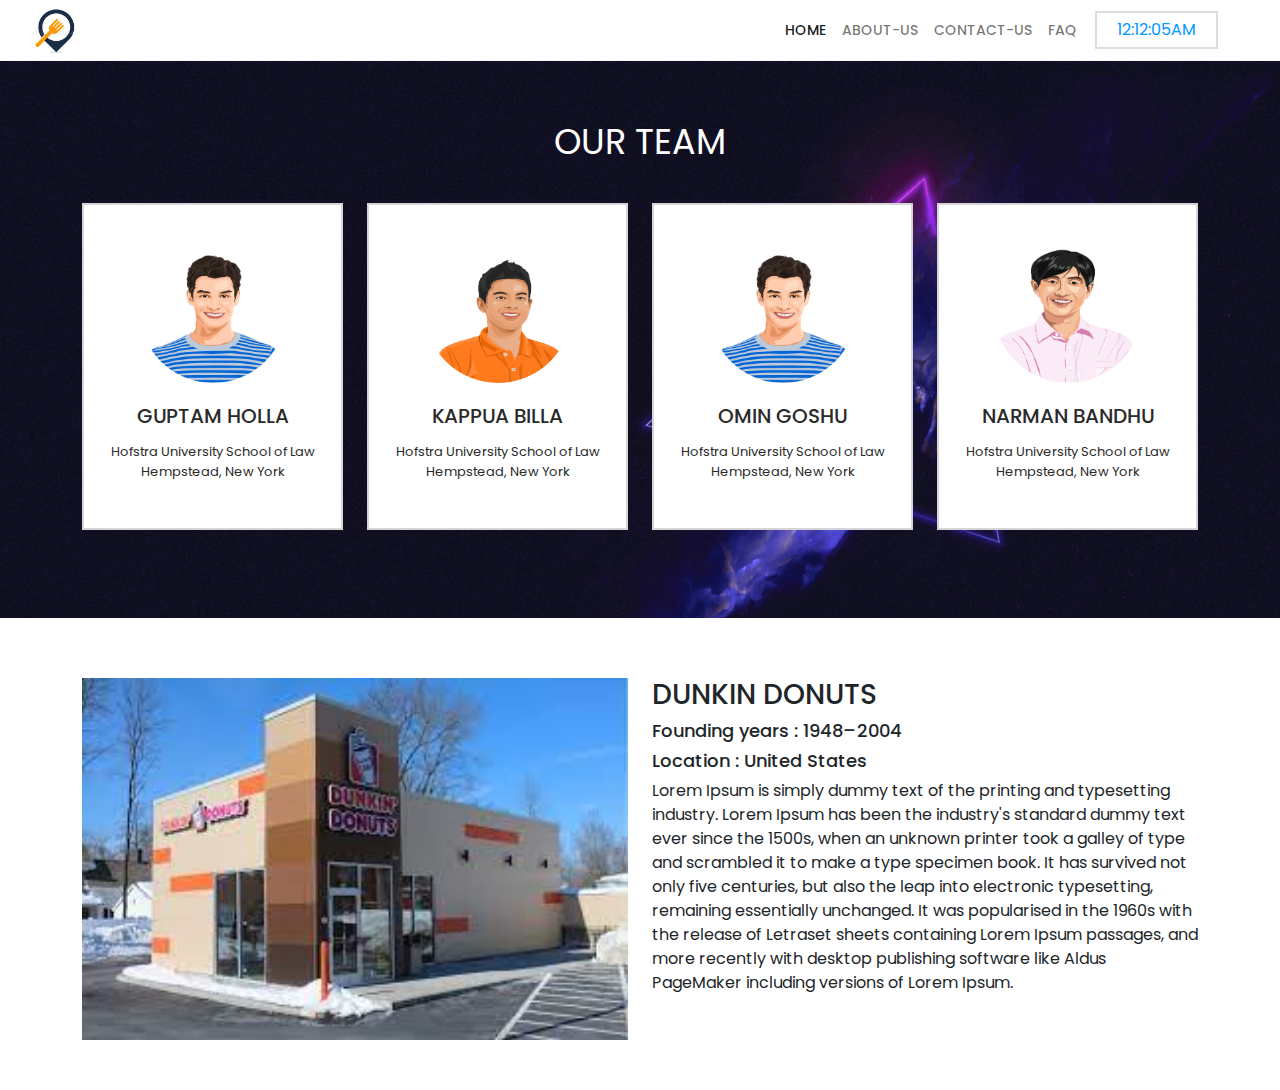
<file: about-us.html>
<!doctype html>
<html lang="en">
  <head>
    <meta charset="utf-8">
    <meta name="viewport" content="width=device-width, initial-scale=1">
    <title>NSDA Exam</title>
    <link href="css/bootstrap.min.css" rel="stylesheet">
	<link href="css/animate.min.css" rel="stylesheet"/>
	<link rel="stylesheet" href="css/swiper.min.css"/>
	<link rel="stylesheet" href="https://cdnjs.cloudflare.com/ajax/libs/font-awesome/6.1.1/css/all.min.css">
	<link href="css/style.css" rel="stylesheet"/>
	<link href="css/responsive.css" rel="stylesheet" />
	<link rel="shortcut icon" href="img/favicon.png" />
	<link href="https://fonts.googleapis.com/css?family=Poppins:300,400,500,600,700" rel="stylesheet"/>
  </head>
  <body>

<nav class="navbar navbar-expand-lg navbarcss">
  <div class="container-fluid">
    <a class="navbar-brand" href="#"><img src="img/logo.jpg" class="img-fluid"></a>
    <button class="navbar-toggler" type="button" data-bs-toggle="collapse" data-bs-target="#navbarSupportedContent" aria-controls="navbarSupportedContent" aria-expanded="false" aria-label="Toggle navigation">
      <span class="navbar-toggler-icon"></span>
    </button>
    <div class="collapse navbar-collapse" id="navbarSupportedContent">
      <ul class="navbar-nav ms-auto mb-2 mb-lg-0">
        <li class="nav-item">
          <a class="nav-link active" aria-current="page" href="index.html" target="_blank">Home</a>
        </li>
        <li class="nav-item">
          <a class="nav-link" href="about-us.html" target="_blank">About-Us</a>
        </li>
		<li class="nav-item">
          <a class="nav-link" href="contact-us.html" target="_blank">Contact-Us</a>
        </li>
		<li class="nav-item">
          <a class="nav-link" href="faq.html" target="_blank">FAQ</a>
        </li>
		<li class="nav-item">
          <div id="clock"></div>
        </li>
      </ul>
	  
    </div>
  </div>
</nav>



<!-- Team section -->
<section class="our-webcoderskull padding-lg">
  <div class="container">
    <div class="row heading heading-icon">
        <h2>Our Team</h2>
    </div>
    <div class="row">
   
          <div class="col-12 col-md-6 col-lg-3 ">
		     <div class="cnt-block equal-hight">
			     <figure><img src="img/team4.png" class="img-fluid" alt=""></figure>
            <h3><a href="#" target="_blank">Guptam Holla</a></h3>
            <p>Hofstra University School of Law Hempstead, New York</p>
		     </div>
          </div>

          <div class="col-12 col-md-6 col-lg-3 ">
		  <div class="cnt-block equal-hight">
            <figure><img src="img/team1.png" class="img-fluid" alt=""></figure>
            <h3><a href="#" target="_blank">Kappua Billa</a></h3>
            <p>Hofstra University School of Law Hempstead, New York</p>
            
          </div>
         </div>
   

          <div class="col-12 col-md-6 col-lg-3">
		  <div class="cnt-block equal-hight">
            <figure><img src="img/team2.png" class="img-fluid" alt=""></figure>
            <h3><a href="#" target="_blank">Omin Goshu</a></h3>
            <p>Hofstra University School of Law Hempstead, New York</p>
            
          </div>
          </div>
   

          <div class="col-12 col-md-6 col-lg-3 " >
		  <div class="cnt-block equal-hight">
            <figure><img src="img/team3.png" class="img-fluid" alt=""></figure>
            <h3><a href="#" target="_blank">NArman Bandhu</a></h3>
            <p>Hofstra University School of Law Hempstead, New York</p>
            
          </div>
          </div>
    </div>
  </div>
</section>


<section class="company">
   <div class="container">
      <div class="row">
	  <div class="col-md-6">
	     <div class="com-image">
		    <img src="img/com.jpg" class="img-fluid">
	     </div>
      </div>
	  <div class="col-md-6">
	     <div class="com-info">
		    <h3>DUNKIN DONUTS</h3>
		    <h4>Founding years : 1948–2004 </h4>
		    <h4>Location : United States </h4>
			<p>Lorem Ipsum is simply dummy text of the printing and typesetting industry. Lorem Ipsum has been the industry's standard dummy text ever since the 1500s, when an unknown printer took a galley of type and scrambled it to make a type specimen book. It has survived not only five centuries, but also the leap into electronic typesetting, remaining essentially unchanged. It was popularised in the 1960s with the release of Letraset sheets containing Lorem Ipsum passages, and more recently with desktop publishing software like Aldus PageMaker including versions of Lorem Ipsum.</p>
	     </div>
      </div>
      </div>
	  
   </div>
</section>


 
    <script src="js/jquery.min.js"></script>
    <script src="js/bootstrap.bundle.min.js"></script>
	<script src="js/wow.min.js"></script>
	<script src="js/swiper.min.js"></script>
	<script src="js/script.js"></script>

<script>
new WOW().init();
</script>





  </body>
</html>
</file>
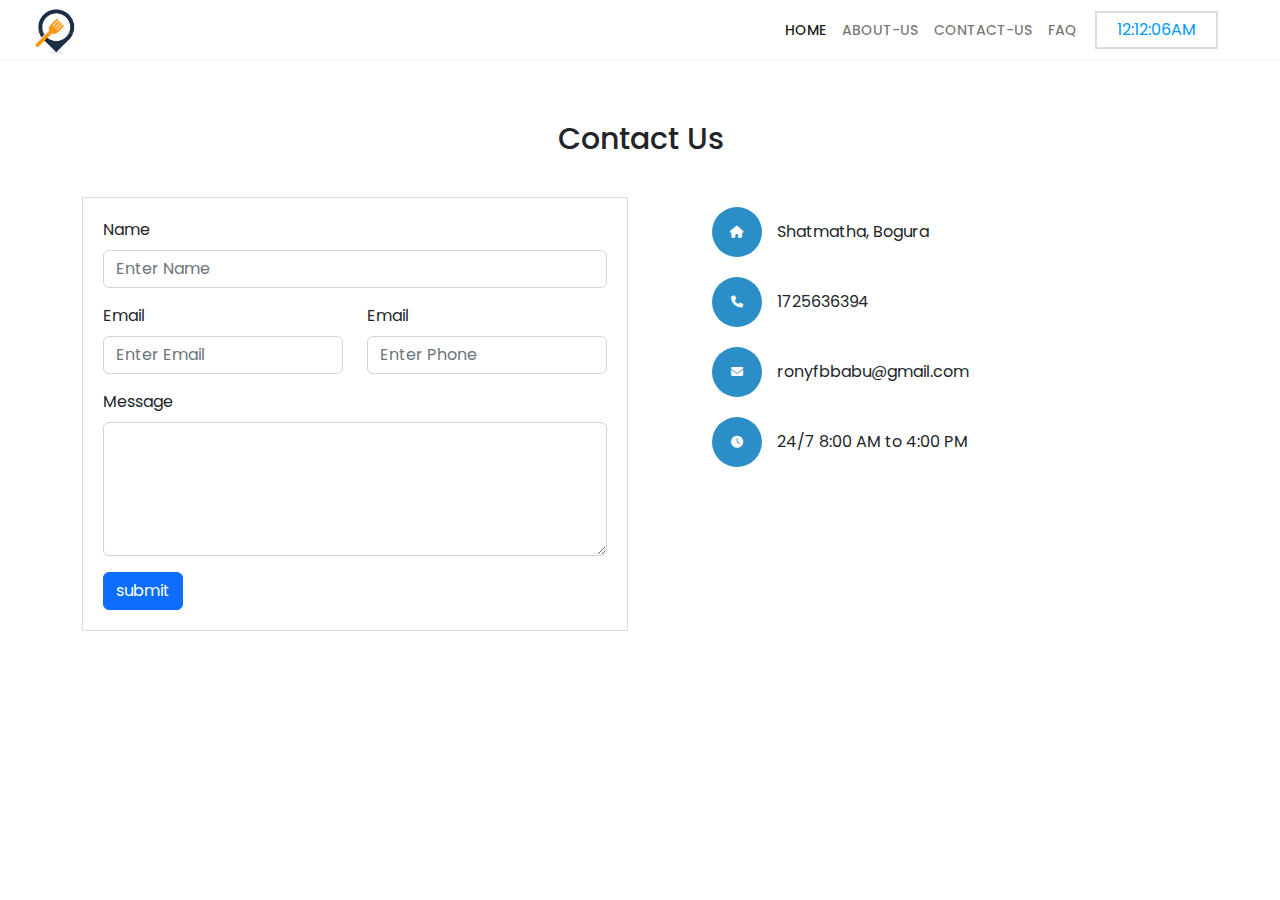
<file: contact-us.html>
<!doctype html>
<html lang="en">
  <head>
    <meta charset="utf-8">
    <meta name="viewport" content="width=device-width, initial-scale=1">
    <title>NSDA Exam</title>
    <link href="css/bootstrap.min.css" rel="stylesheet">
	<link href="css/animate.min.css" rel="stylesheet"/>
	<link rel="stylesheet" href="css/swiper.min.css"/>
	<link rel="stylesheet" href="https://cdnjs.cloudflare.com/ajax/libs/font-awesome/6.1.1/css/all.min.css">
	<link href="css/style.css" rel="stylesheet"/>
	<link href="css/responsive.css" rel="stylesheet" />
	<link rel="shortcut icon" href="img/favicon.png" />
	<link href="https://fonts.googleapis.com/css?family=Poppins:300,400,500,600,700" rel="stylesheet"/>
  </head>
  <body>

<nav class="navbar navbar-expand-lg navbarcss">
  <div class="container-fluid">
    <a class="navbar-brand" href="#"><img src="img/logo.jpg" class="img-fluid"></a>
    <button class="navbar-toggler" type="button" data-bs-toggle="collapse" data-bs-target="#navbarSupportedContent" aria-controls="navbarSupportedContent" aria-expanded="false" aria-label="Toggle navigation">
      <span class="navbar-toggler-icon"></span>
    </button>
    <div class="collapse navbar-collapse" id="navbarSupportedContent">
      <ul class="navbar-nav ms-auto mb-2 mb-lg-0">
        <li class="nav-item">
          <a class="nav-link active" aria-current="page" href="index.html" target="_blank">Home</a>
        </li>
        <li class="nav-item">
          <a class="nav-link" href="about-us.html" target="_blank">About-Us</a>
        </li>
		<li class="nav-item">
          <a class="nav-link" href="contact-us.html" target="_blank">Contact-Us</a>
        </li>
		<li class="nav-item">
          <a class="nav-link" href="faq.html" target="_blank">FAQ</a>
        </li>
		<li class="nav-item">
          <div id="clock"></div>
        </li>
      </ul>
	  
    </div>
  </div>
</nav>


<section class="contact-section">
 <div class="container">
       <div class="row contact">
          <h2>Contact Us</h2>
       </div>
     <div class="row">
	    <div class="col-md-6">
		  <div class="contact-form">
		      <form>
			    <div class="row">
				  <div class="mb-3 col-md-12">
				  <label for="exampleFormControlInput1" class="form-label">Name</label>
				  <input type="text" class="form-control" id="exampleFormControlInput1" placeholder="Enter Name">
				  </div>
				  
			      <div class="mb-3 col-md-6">
				  <label for="exampleFormControlInput1" class="form-label">Email</label>
				  <input type="email" class="form-control" id="exampleFormControlInput1" placeholder="Enter Email">
				  </div>
				  
				  <div class="mb-3 col-md-6">
				  <label for="exampleFormControlInput1" class="form-label">Email</label>
				  <input type="email" class="form-control" id="exampleFormControlInput1" placeholder="Enter Phone">
				  </div>
				  
				<div class="mb-3 col-md-12">
				  <label for="exampleFormControlTextarea1" class="form-label">Message</label>
				  <textarea class="form-control" id="exampleFormControlTextarea1" rows="5"></textarea>
				</div>
				
				  <div class="col-md-3">
					  <button type="submit" class="btn btn-primary" data-bs-toggle="modal" data-bs-target="#exampleModal">submit</button>
				  </div>
				  
			</div>	

           			
		      </form>
		  </div>
		</div>
		<div class="col-md-6">
		   <div class="contact-info">
				<ul>
				  <li><div class="circle"><i class="fas fa-home"></i></div> Shatmatha, Bogura</li>
				  <li><div class="circle"><i class="fas fa-phone"></i></div> 1725636394</li>
				  <li><div class="circle"><i class="fas fa-envelope"></i></div> ronyfbbabu@gmail.com</li>
				  <li><div class="circle"><i class="fas fa-clock"></i></div> 24/7 8:00 AM to 4:00 PM</li>
				</ul>
		</div>
  </div>
 </div>
</section>


<div class="modal fade" id="exampleModal" tabindex="-1" aria-labelledby="exampleModalLabel" aria-hidden="true">
  <div class="modal-dialog">
    <div class="modal-content">
      <div class="modal-header">
        <h5 class="modal-title" id="exampleModalLabel">Modal title</h5>
        <button type="button" class="btn-close" data-bs-dismiss="modal" aria-label="Close"></button>
      </div>
      <div class="modal-body">
        ...
      </div>
      <div class="modal-footer">
        <button type="button" class="btn btn-secondary" data-bs-dismiss="modal">Close</button>
        <button type="button" class="btn btn-primary">Save changes</button>
      </div>
    </div>
  </div>
</div>


    <script src="js/jquery.min.js"></script>
    <script src="js/bootstrap.bundle.min.js"></script>
	<script src="js/wow.min.js"></script>
	<script src="js/swiper.min.js"></script>
	<script src="js/script.js"></script>

<script>
new WOW().init();
</script>





  </body>
</html>
</file>
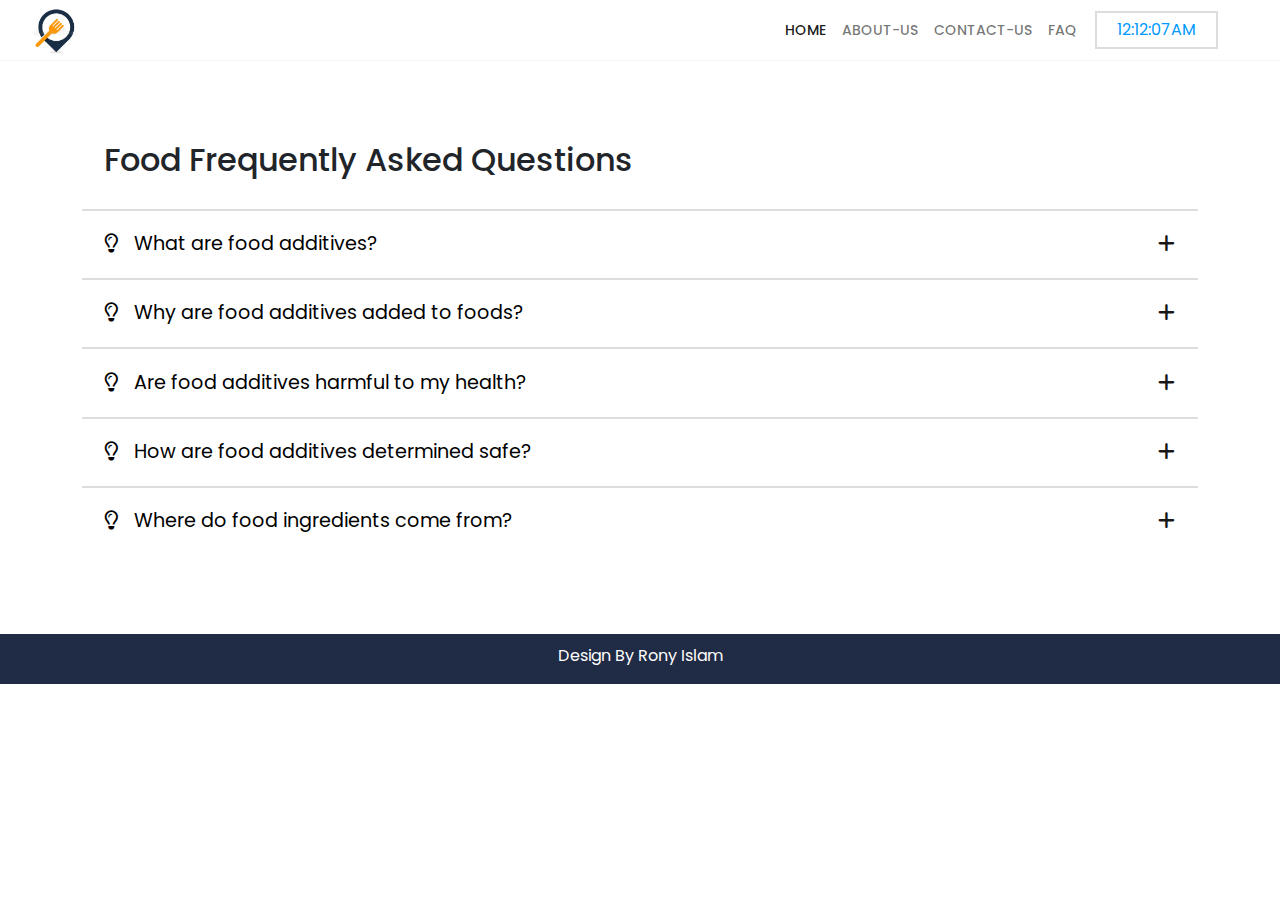
<file: faq.html>
<!doctype html>
<html lang="en">
  <head>
    <meta charset="utf-8">
    <meta name="viewport" content="width=device-width, initial-scale=1">
    <title>NSDA Exam</title>
    <link href="css/bootstrap.min.css" rel="stylesheet">
	<link href="css/animate.min.css" rel="stylesheet"/>
	<link rel="stylesheet" href="css/swiper.min.css"/>
	<link rel="stylesheet" href="https://cdnjs.cloudflare.com/ajax/libs/font-awesome/6.1.1/css/all.min.css">
	<link href="css/style.css" rel="stylesheet"/>
	<link href="css/responsive.css" rel="stylesheet" />
	<link rel="shortcut icon" href="img/favicon.png" />
	<link href="https://fonts.googleapis.com/css?family=Poppins:300,400,500,600,700" rel="stylesheet"/>
  </head>
  <body>

<nav class="navbar navbar-expand-lg navbarcss">
  <div class="container-fluid">
    <a class="navbar-brand" href="#"><img src="img/logo.jpg" class="img-fluid"></a>
    <button class="navbar-toggler" type="button" data-bs-toggle="collapse" data-bs-target="#navbarSupportedContent" aria-controls="navbarSupportedContent" aria-expanded="false" aria-label="Toggle navigation">
      <span class="navbar-toggler-icon"></span>
    </button>
    <div class="collapse navbar-collapse" id="navbarSupportedContent">
      <ul class="navbar-nav ms-auto mb-2 mb-lg-0">
        <li class="nav-item">
          <a class="nav-link active" aria-current="page" href="index.html" target="_blank">Home</a>
        </li>
        <li class="nav-item">
          <a class="nav-link" href="about-us.html" target="_blank">About-Us</a>
        </li>
		<li class="nav-item">
          <a class="nav-link" href="contact-us.html" target="_blank">Contact-Us</a>
        </li>
		<li class="nav-item">
          <a class="nav-link" href="faq.html" target="_blank">FAQ</a>
        </li>
		<li class="nav-item">
          <div id="clock"></div>
        </li>
      </ul>
	  
    </div>
  </div>
</nav>


<section class="faq-section">
  <div class="container">
     <div class="row">
	    <div class="col-md-12">
		
		   <div class="accordion">
                 <h2 class="accordion__heading">Food Frequently Asked Questions</h2>

			  <div class="accordion__item">
				<button class="accordion__btn">

				  <span class="accordion__caption"><i class="far fa-lightbulb"></i>What are food additives?</span>
				  <span class="accordion__icon"><i class="fa fa-plus"></i></span>
				</button>

				<div class="accordion__content">
				  <p>A food ingredient is any substance that is added to a food to achieve a desired effect.  Direct food additives are used in foods to impart specific technological or functional qualities. For example, stabilizers are used to help prevent separation of nutrients in milk products, while phosphates are used as a leavening agent in baked goods. Indirect additives are not intentionally added to food, but may be present in trace amounts as a result of processing, packaging, shipping or storage. Both direct and indirect food additives are controlled by national regulatory authorities, such as the U.S. Food and Drug Administration.  Any food ingredient must be proven safe to be used in foods.</p>
				</div>
			  </div>

  <div class="accordion__item">
    <button class="accordion__btn">

      <span class="accordion__caption"><i class="far fa-lightbulb"></i>Why are food additives added to foods?</span>
      <span class="accordion__icon"><i class="fa fa-plus"></i></span>
    </button>

    <div class="accordion__content">
      <p>I usually tell most people to start by learning HTML and CSS, then move into learning JavaScript. The reason is that JavaScript is used everywhere: frontend, backend, and even to build mobile apps. It has many use cases, which is why I think it’s smart to learn.</p>
    </div>
  </div>

  <div class="accordion__item">
    <button class="accordion__btn">

      <span class="accordion__caption"><i class="far fa-lightbulb"></i>Are food additives harmful to my health?</span>
      <span class="accordion__icon"><i class="fa fa-plus"></i></span>
    </button>

    <div class="accordion__content">
      <p>If you have an interest in coding and graphic design, then there’s nothing to say you shouldn’t learn skills in both areas. They often work hand-in-hand, so having knowledge and skills in both areas could be desirable for certain career paths. You could also think about pursuing something in between like UI design, which is a very in-demand career right now!
        <br><br>
        In general, having design skills along with coding skills is helpful. But it’s also okay to do one over the other. My advice would be to just get started! You can always change directions later… as long as you’re changing directions to the final destination you’re looking for!
      </p>
    </div>
  </div>

  <div class="accordion__item">
    <button class="accordion__btn">

      <span class="accordion__caption"><i class="far fa-lightbulb"></i>How are food additives determined safe?</span>
      <span class="accordion__icon"><i class="fa fa-plus"></i></span>
    </button>

    <div class="accordion__content">
      <p>Now, in 2020, it’s a no-brainer: Python 3 is definitely the way to go. There are still some situations where picking up Python 2 might be advantageous, or you may just want to learn a little of the history and the differences between Python 2 and 3 for curiosity’s sake, but job-wise, Python 3 is the clear winner.</p>
    </div>
  </div>

  <div class="accordion__item">
    <button class="accordion__btn">

      <span class="accordion__caption"><i class="far fa-lightbulb"></i>Where do food ingredients come from?</span>
      <span class="accordion__icon"><i class="fa fa-plus"></i></span>
    </button>

    <div class="accordion__content">
      <p>Personally, I’d say choose a path and stick to it! Learning too many things at once will slow you down. Here are a few ideas of things you can choose to focus on, and a little bit about each one.</p>
    </div>
  </div>
</div>
		
		
		
	    </div>
     </div>
  </div>
</section>



    <a id="myBtn" href="#sctop">
	   <i class="fa-solid fa-circle-arrow-up"></i>
	</a>
 
<footer class="footer-section">
     <div class="container">
	   <div class="row">
	      <div class="col-md-12">
		     <p>Design By Rony Islam</p>
	      <div>
	   </div>
	 </div>
</footer>
 
    <script src="js/jquery.min.js"></script>
    <script src="js/bootstrap.bundle.min.js"></script>
	<script src="js/wow.min.js"></script>
	<script src="js/swiper.min.js"></script>
		<script src="js/script.js"></script>
	
<script>
new WOW().init();
</script>



  </body>
</html>
</file>
<file: css/style.css>
*{
	margin:0px;
	padding:0px;
	box-sizing:border-box;
}
html{
     scroll-behavior: smooth;
 }
body{
		font-family: 'Poppins';
		position: relative;
		font-size:16px;
}
      #clock {
            font-size: 15px;
			border: 2px solid #ddd;
    padding: 5px 20px;
    font-size: 16px;
    margin-left: 10px;
	color: #0099ff;
        }


/* navbar CSS */
.navbarcss{
    padding-top: 0px;
    padding-bottom: 0px;
	border-bottom: 1px solid rgba(235,235,235,0.5);
}
.navbarcss .navbar-brand{
margin-left: 20px;
}

.navbarcss .navbar-brand img {
    width: 50px;
}
.navbarcss .navbar-nav li a{
     text-transform: uppercase;
     font-weight: 500;
     transition: .3s;
	 font-size:14px;
   }
.navbarcss .navbar-nav li a:hover{
     color: #0099ff;
 }
   
.navbarcss .navbar-nav .dropdown-menu {
    position: absolute;
    top: 45px;
}  
 
  .sticky{
     background: #fff;
     position: fixed;
     left:0;
     right:0;
     top: 0;
     transition: all 0.4s ease;
     box-shadow: 0px 1px 15px rgb(0 0 0 / 10%);
     z-index: 999;
   }
   .sticky .logo{
     color: #7564e5;
   }
   .sticky ul li a{
     color: #333;
   }
   .sticky ul li a:hover{
     color: #7564e5;
   }


/* slider CSS */
.slider .swiper {
 width: 100%;
}
.slider .swiper-slide {
    display: flex;
	justify-content:center;
    flex-direction: column;
	min-height:90vh;
}
.slider .swiper-slide.slide-01{
       align-items: start;
}

.slider .swiper-slide.slide-02{
       align-items: center;
}
.slider .swiper-slide.slide-03{
        align-items: end;
}
.slider .swiper-slide::before {
        content: "";
        position: absolute;
        left: 0;
        top: 0;
        width: 100%;
        height: 100%;
        background:rgba(0,0,0,.2);
    }

.slider .swiper-pagination-progressbar {
    background: #202c45!important;
    position: absolute;
}	
.slider .swiper-pagination-progressbar .swiper-pagination-progressbar-fill {
    background: #ffffff !important;
}
.slider .swiper-button-prev, .swiper-rtl .swiper-button-next {
    left: 0px !important;
    right: auto;
    background: #ffffff;
}
.slider .swiper-button-next, .swiper-rtl .swiper-button-prev {
    right: 0px !important;
    left: auto;
	 background: #ffffff;
}
.swiper-button-next:after, .swiper-button-prev:after {
    color: #f2184f;
	font-size: 20px !important;
    font-weight: 700;
}
.slider .slide-caption {
    z-index: 2;
    color: #ffffff;
	width:350px;
}
.slider .slide-01 .slide-caption-align{
	text-align: left;
	position:absolute;
	left:150px;
}
.slider .slide-03 .slide-caption-align{
	text-align: right;
	position:absolute;
	right:150px;
}

.slider .slide-01 .slide-caption-align h1{
	 border-left: 5px solid #f2184f;
}
.slider .slide-02 .slide-caption-align h1{
	 border-left: 5px solid #f2184f;
}
.slider .slide-03 .slide-caption-align h1{
	 border-right: 5px solid #f2184f;
}

.slider .slide-caption h1{
    padding: 5px 15px;
    background: #202c45;
    font-size: 25px;
    font-weight: 500;
    margin-bottom: 15px;
}
.slider .slide-caption h2{
    font-size: 22px;
    font-weight: 500;
}
.slider .slide-caption p{
    font-size: 18px;
    font-weight: 500;
}
.slider .slide-caption a{
    color: #ffffff;
    text-decoration: none;
    background: #f2184f;
    padding: 8px 20px;
    font-size: 14px;
    font-weight: 600;
    letter-spacing: 1px;
    border-radius: 5px;
}
/* scrool to top */
#myBtn {
    position: fixed;
    bottom: 20px;
    right: 20px;
    z-index: 99;
    width: 50px;
    height: 50px;
    font-size: 30px;
    border: none;
    outline: none;
    background: black;
    border-radius: 50%;
    color: white;
    cursor: pointer;
	text-align:center;
	line-height:50px;
	display:none;
} 

#myBtn i{
    font-size: 30px;
    color: white;
}  

#myBtn:hover {
    transition: 0.3s;
    opacity: 0.8;
}

/* gellery css */

.gellary-section {
    padding-top: 70px;
    padding-bottom: :70px;
}
.gellery-title {
    font-size: 35px;
    text-align: center;
    margin-bottom: 40px;
}

.gellery-box {
  display:flex;
  
}
.image {
  width:300px;
  height:300px;
  background:grey;
  background-size:cover;
  background-position:center;
  transition:0.3s;
}
.image1 {
  background-image:url('../img/g1.jpg');
}
.image2 {
  background-image:url('../img/g2.jpg');
}
.image3 {
  background-image:url('../img/g3.jpg');
}
.image4 {
  background-image:url('../img/g4.jpg');
}
.image5 {
  background-image:url('../img/g5.jpg');
}
.image6 {
  background-image:url('../img/g6.jpg');
}
.image:hover {
  transition:0.3s;
  width:600px;
}
/* food menu  */
.services{
	 padding-top: 70px;
    padding-bottom: :70px;
	text-align:center;
}
.foodmenu-title {
   font-size: 35px;
    text-align: center;
    margin-bottom: 40px;
font-family:'Poppins';
}
#services .box {
  padding: 30px;
  position: relative;
  overflow: hidden;
  border-radius: 10px;
  margin: 0 10px 40px 10px;
  background: #fff;
  box-shadow: 0 10px 29px 0 rgba(68, 88, 144, 0.1);
  transition: all 0.3s ease-in-out;
  text-align: center;
}

#services .box img{
	height:150px;
	width:150px;
	border-radius:50%;
}
#services .box:hover {
  transform: scale(1.1);
}



#services .title {
  font-weight: 700;
  margin-bottom: 15px;
  font-size: 18px;
   margin-top: 25px;
}

#services .title a {
  color: #111;
}

#services .box:hover .title a {
  color: #c59c35;
}
#services .box:hover .title a:hover {
  text-decoration: none;
}
#services .description {
  font-size: 14px;
  line-height: 28px;
  margin-bottom: 0;
  text-align: center;
}

/* Team Section */
.heading h2 {
    color: #fff;
    font-size: 35px;
    font-weight: 400;
    text-align: center;
    margin: 0 0 20px;
    padding-bottom: 20px;
    text-transform: uppercase;
}
ul{
  margin:0;
  padding:0;
  list-style:none;
}
.heading.heading-icon {
    display: block;
}
.padding-lg {
	display: block;
	padding-top: 60px;
	padding-bottom: 60px;
}
.practice-area.padding-lg {
    padding-bottom: 55px;
    padding-top: 55px;
}
.practice-area .inner{ 
     border:1px solid #999999; 
	 text-align:center; 
	 margin-bottom:28px; 
	 padding:40px 25px;
}
.our-webcoderskull .cnt-block:hover {
    box-shadow: 0px 0px 10px rgba(0,0,0,0.3);
    border: 0;
}
.practice-area .inner h3{ 
    color:#3c3c3c; 
	font-size:24px; 
	font-weight:500;
	font-family: 'Poppins', sans-serif;
	padding: 10px 0;
}
.practice-area .inner p{ 
    font-size:14px; 
	line-height:22px; 
	font-weight:400;
}
.practice-area .inner img{
	display:inline-block;
}


.our-webcoderskull{
  background: url("../img/right-sider-banner.png") no-repeat center top / cover;
  
}
.our-webcoderskull .cnt-block{ 
   float:left; 
   width:100%; 
   background:#fff; 
   padding:30px 20px; 
   text-align:center; 
   border:2px solid #d5d5d5;
   margin: 0 0 28px;
}
.our-webcoderskull .cnt-block figure{
   width:148px; 
   height:148px; 
   border-radius:100%; 
   display:inline-block;
   margin-bottom: 15px;
}
.our-webcoderskull .cnt-block img{ 
   width:148px; 
   height:148px; 
   border-radius:100%; 
}
.our-webcoderskull .cnt-block h3{ 
   color:#2a2a2a; 
   font-size:20px; 
   font-weight:500; 
   padding:6px 0;
   text-transform:uppercase;
}
.our-webcoderskull .cnt-block h3 a{
  text-decoration:none;
	color:#2a2a2a;
}
.our-webcoderskull .cnt-block h3 a:hover{
	color:#337ab7;
}
.our-webcoderskull .cnt-block p{ 
   color:#2a2a2a; 
   font-size:13px; 
   line-height:20px; 
   font-weight:400;
}
.our-webcoderskull .cnt-block .follow-us{
	margin:20px 0 0;
}
.our-webcoderskull .cnt-block .follow-us li{ 
    display:inline-block; 
	width:auto; 
	margin:0 5px;
}
.our-webcoderskull .cnt-block .follow-us li .fa{ 
   font-size:24px; 
   color:#767676;
}
.our-webcoderskull .cnt-block .follow-us li .fa:hover{ 
   color:#025a8e;
}

/* faq section*/

.faq-section {
    padding-top: 60px;
}
.accordion {
  padding: 1.2rem 0;
  border-radius: 1rem;
  background: white;
/*   box-shadow: 0 0 5rem lightgrey; */
}

.accordion__heading {
  margin-bottom: 30px;
  padding: 0 1.4rem;
}


.accordion__btn {
  display: flex;
  justify-content: space-between;
  align-items: center;
  width: 100%;
  padding: 1.2rem 1.4rem;
  background: white;
  border: none;
  outline: none;

  font-size: 1.2rem;
  text-align: left;
  cursor: pointer;
  transition: 0.1s;
  border-top:2px solid #ddd;
}
.accordion__btn:hover {

  background: hsl(248, 53%, 97%);
}

.accordion__item--active .accordion__btn {
  background: hsl(248, 53%, 97%);
}

.fa-lightbulb {
  padding-right: 1rem;
}
.accordion__icon {
  border-radius: 50%;
  transform: rotate(0deg);
  transition: 0.3s ease-in-out;
  opacity: 0.9;
}
.accordion__item--active .accordion__icon {
  transform: rotate(135deg);
}

.accordion__content {
  font-weight: 300;
  max-height: 0;
  opacity: 0;
  overflow: hidden;
  transform: translateX(16px);
  transition: max-height 0.5s ease, opacity 0.5s, transform 0.5s;
}
.accordion__content p {
  padding: 1rem 1.8rem;
}

.accordion__item--active .accordion__content {
  opacity: 1;
  transform: translateX(0px);
  max-height: 100vh;
}

/* Contact section*/
.contact-section {
    padding-top: 60px;
    padding-bottom: 30px;
}
.contact-form {
    border: 1px solid #ddd;
    padding: 20px;

}
.contact h2 {
    font-size: 30px;
    text-align: center;
	margin-bottom: 40px;
}

.contact-info {
  display: flex;
  padding-left:60px;
}

ul {
  margin-right: 50px;
  display: flex;
  flex-direction: column;
}

ul li {
  list-style: none;
  margin: 10px 0;
  font-size: 16px;
  display: flex;
  align-items: center;
}

.circle {
  width: 50px;
  height: 50px;
  background: #2c8ec7;
  border-radius: 50%;
  margin-right: 15px;
  line-height: 50px;
  text-align: center;
  color: #fff;
  font-size: 12px;
}

/* Customer Review */

#testimonials{
    display: flex;
    justify-content: center;
    align-items: center;
    flex-direction: column;
    width:100%;
	padding-top:30px;
}
.testimonial-heading{
    letter-spacing: 1px;
    margin: 30px 0px;
    padding: 10px 20px;
    display: flex;
    flex-direction: column;
    justify-content: center;
    align-items: center;
}
 
.testimonial-heading span {
    font-size: 20px;
    color: #252525;
    margin-bottom: 10px;
    letter-spacing: 2px;
    text-transform: uppercase;
    font-weight: 800;
}
.testimonial-box-container{
    display: flex;
    justify-content: center;
    align-items: center;
    flex-wrap: wrap;
    width:100%;
}
.testimonial-box{
    width:500px;
    box-shadow: 2px 2px 30px rgba(0,0,0,0.1);
    background-color: #ffffff;
    padding: 20px;
    margin: 15px;
    cursor: pointer;
}
.profile-img{
    width:50px;
    height: 50px;
    border-radius: 50%;
    overflow: hidden;
    margin-right: 10px;
}
.profile-img img{
    width: 100%;
    height: 100%;
}
.profile{
    display: flex;
    align-items: center;
}
.name-user{
    display: flex;
    flex-direction: column;
}
.name-user strong{
    color: #3d3d3d;
    font-size: 1.1rem;
    letter-spacing: 0.5px;
}
.name-user span{
    color: #979797;
    font-size: 0.8rem;
}
.reviews{
    color: #f9d71c;
}
.box-top{
    display: flex;
    justify-content: space-between;
    align-items: center;
    margin-bottom: 20px;
}
.client-comment p{
    font-size: 0.9rem;
    color: #4b4b4b;
}
.testimonial-box:hover{
    transform: translateY(-10px);
    transition: all ease 0.3s;
}

/* about section*/
.company{
padding-top: 60px;
    padding-bottom: 50px;
}
.com-image img{
	width:100%;
	height:auto;
}
.com-info h4{
	font-size:18px;
}

/* Footer section*/
.footer-section{
	background:#202c45;
	height:50px;
	margin-top:60px;
}
.footer-section p{
	text-align:center;
	color:#ffffff;
	font-size:16px;
	padding-top:10px;
}
</file>
<file: css/responsive.css>
*{
	margin:0px;
	padding:0px;
	box-sizing:border-box;
}

@media screen and (max-width: 1600px) {
  
  
  
}

@media screen and (max-width: 1200px) {
  

  
}

@media screen and (max-width: 1070px) {
 
 
}

@media screen and (max-width: 991px) {

}






@media screen and (max-width: 767px) {


}

@media screen and (max-width: 630px) {


}



@media screen and (max-width: 575px) {

}

@media screen and (max-width: 540px) {

}

@media screen and (max-width: 500px) {

}

@media screen and (max-width: 440px) {
	


}



@media screen and (max-width: 425px) {

}

@media screen and (max-width: 375px) {

}

@media screen and (max-width: 320px) {

	
}
</file>
